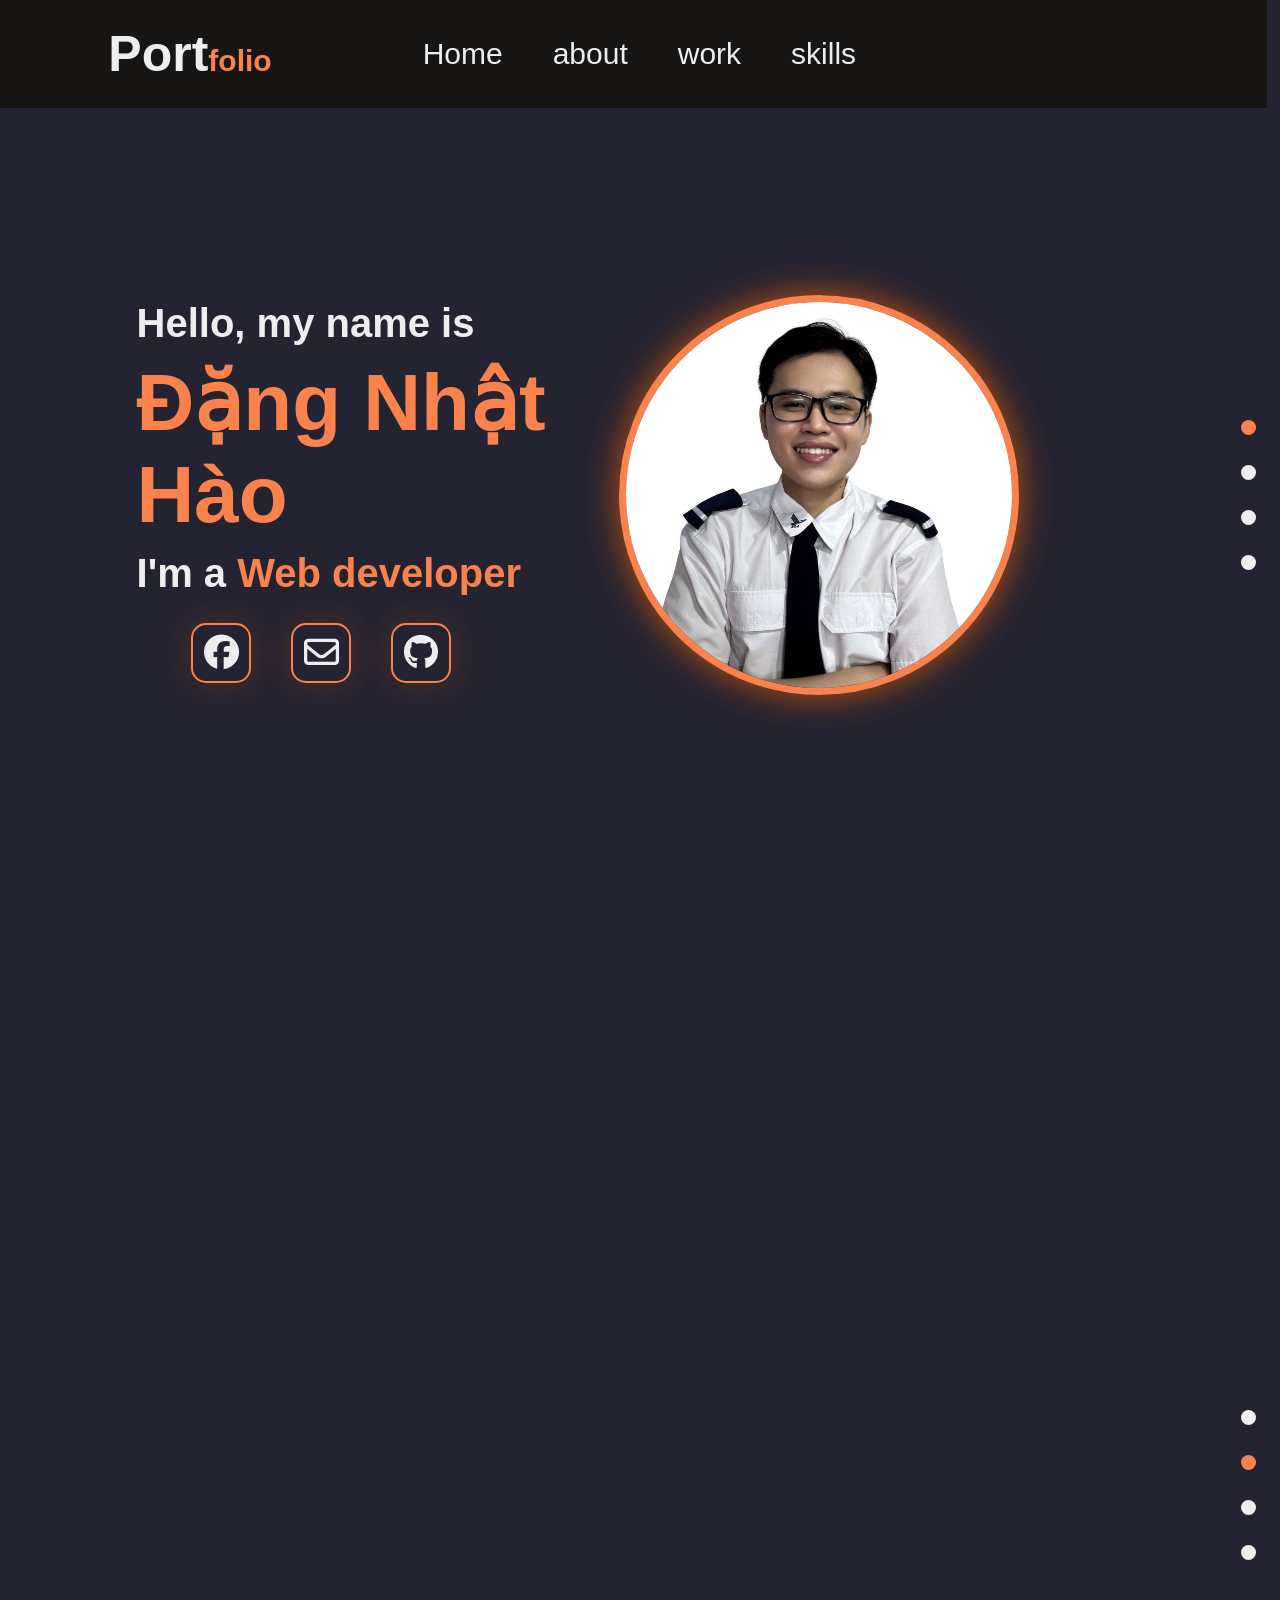
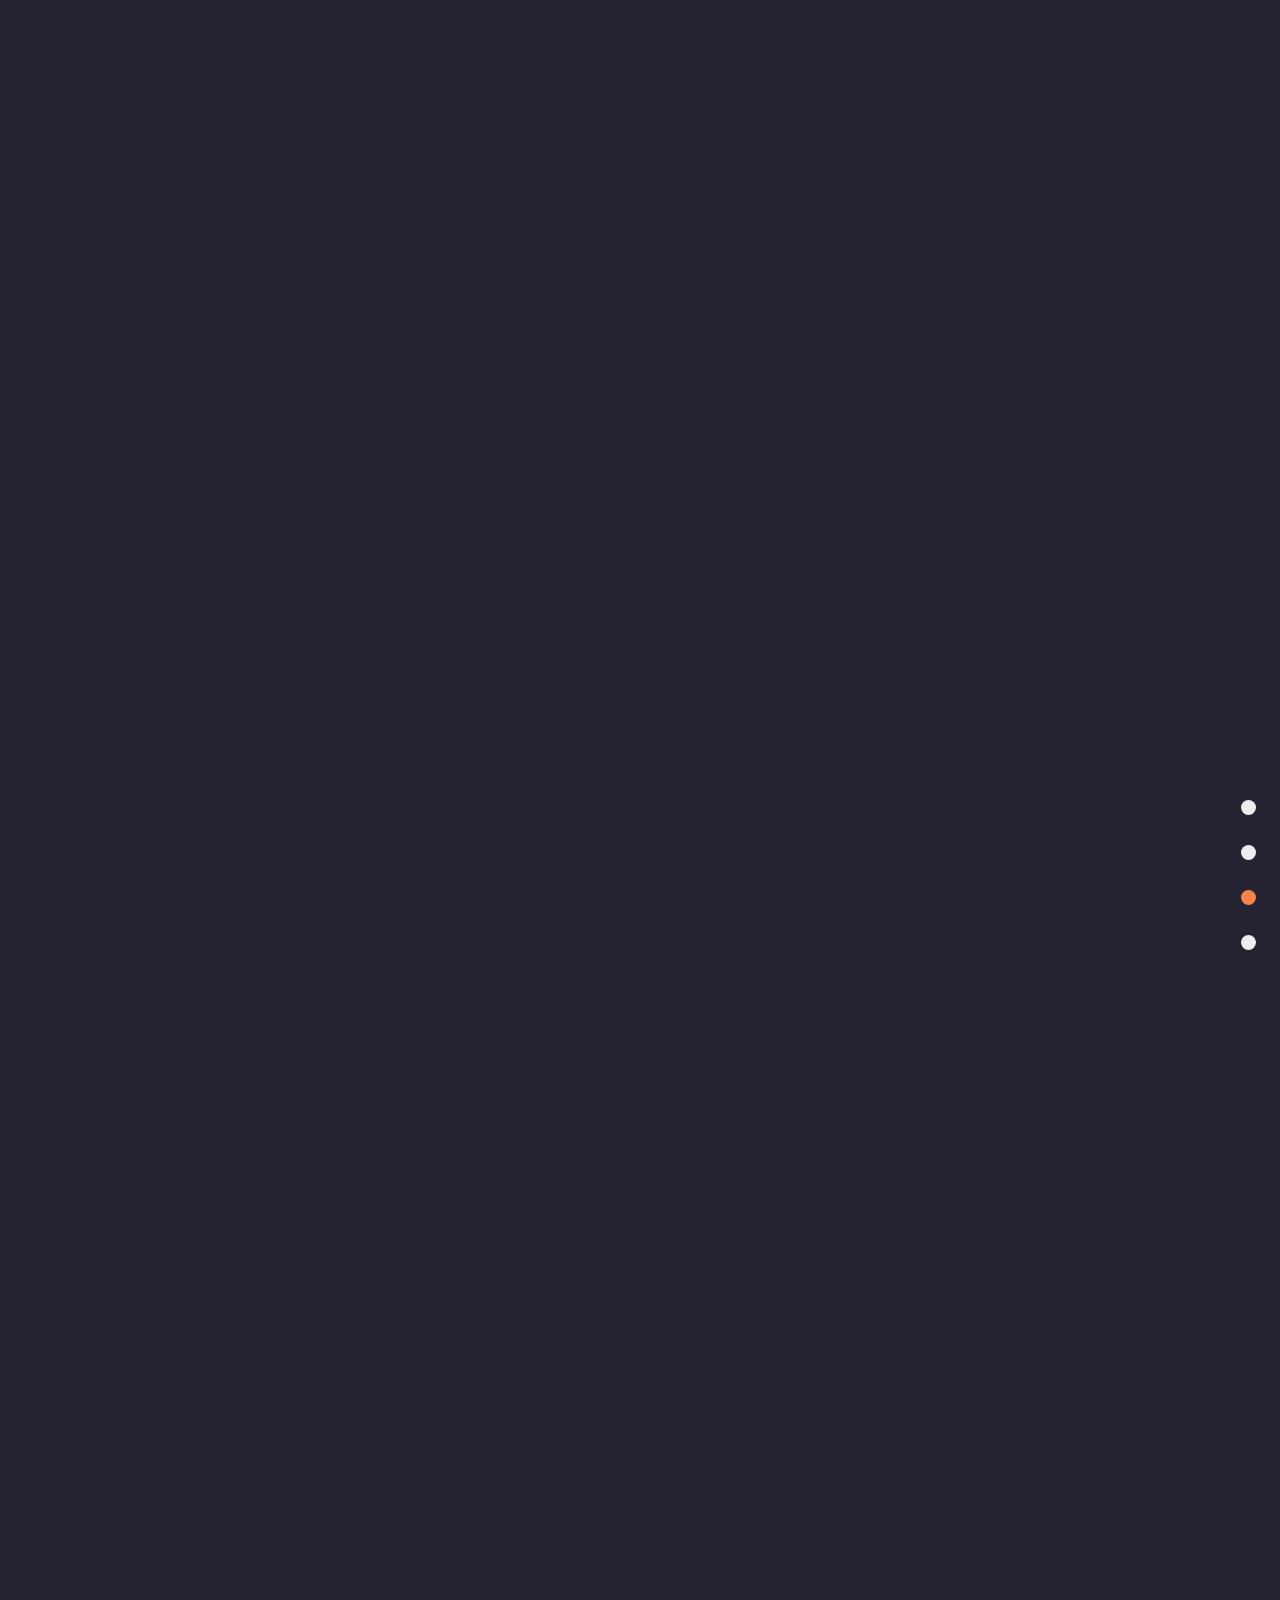
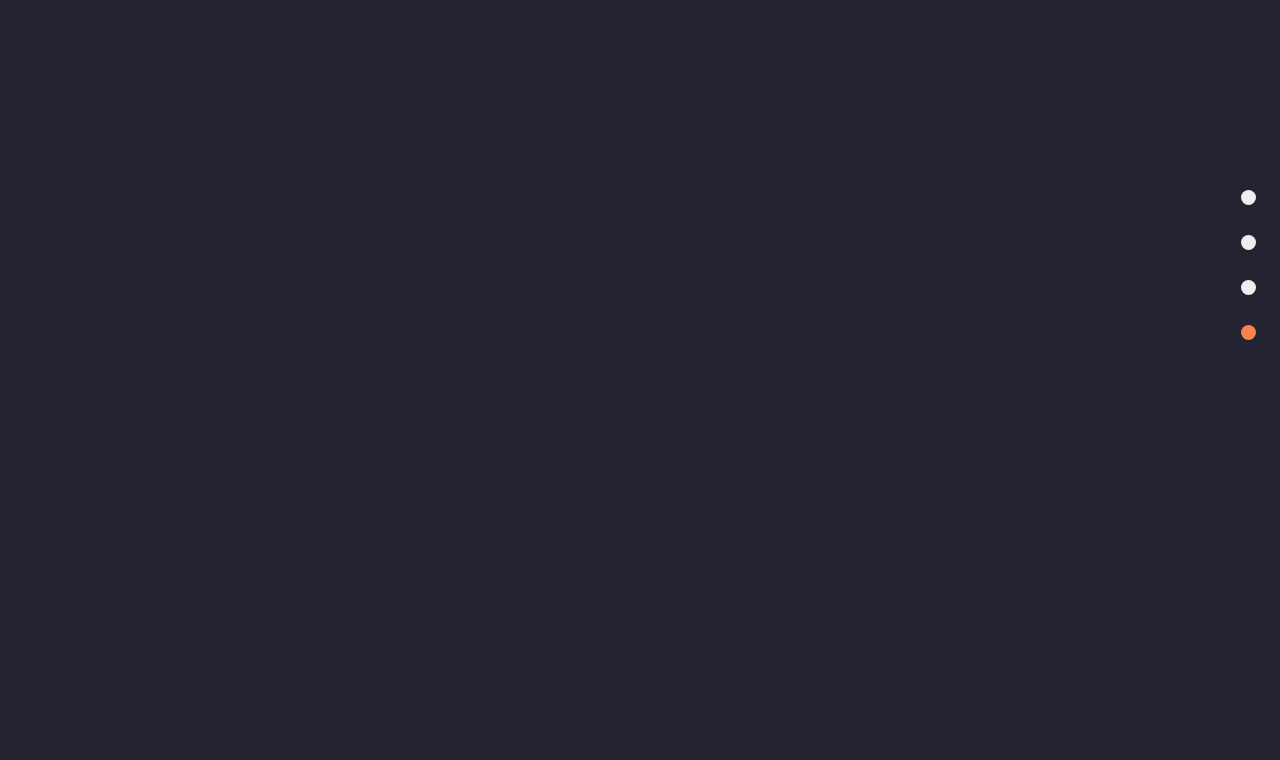
<file: index.html>
<!DOCTYPE html>
<html lang="en">
<head>
    <meta charset="UTF-8">
    <meta name="viewport" content="width=device-width, initial-scale=1.0">
    <title>Portfolio</title>

    <!-- CSS -->
    <link rel="stylesheet" href="portfolio.css">

    <!-- Font Awesome -->
    <link rel="stylesheet" href="https://cdnjs.cloudflare.com/ajax/libs/font-awesome/6.4.0/css/all.min.css">

    <!-- JS -->
    <script src="main.js" defer></script>
</head>

<body>
    <div class="container">

        <!-- NAV -->
        <nav class="nav">
            <div class="logo">Port<span class="fo">folio</span></div>
            <div class="menu">
                <ul>
                    <li><a href="#home">Home</a></li>
                    <li><a href="#about">about</a></li>
                    <li><a href="#work">work</a></li>
                    <li><a href="#skills">skills</a></li>
                </ul>
            </div>
        </nav>

        <!-- HOME -->
        <div id="home" class="web-container web-home">
            <div class="header">
                <div class="header-info scroll-move">
                    <div class="header-title">
                        <p>Hello, my name is</p>
                        <h1>Đặng Nhật <span>Hào</span></h1>
                        <p>I'm a <span class="typing">Web developer<span></p>
                    </div>

                    <div class="social scroll-move">
                        <div class="icon"><a href="https://www.facebook.com/angnhathao.1839/"><i class="fa-brands fa-facebook"></i></a></div>
                        <div class="icon"><a href="#"><i class="fa-regular fa-envelope"></i></a></div>
                        <div class="icon"><a href="https://github.com/nhathao1704"><i class="fa-brands fa-github"></i></a></div>
                    </div>
                </div>

                <div class="header-img scroll-move">
                    <img src="Mo.jpg" alt="hao">
                </div>
            </div>

            <div class="Dot">
                <a href="#home" class="dot active"></a>
                <a href="#about" class="dot"></a>
                <a href="#work" class="dot"></a>
                <a href="#skills" class="dot"></a>
            </div>
        </div>

        <!-- ABOUT -->
        <div id="about" class="web-container web-about">
            <div class="header">
                <div class="main-about">

                    <div class="img-about scroll-move">
                        <img src="Mo.jpg" alt="hao">
                    </div>

                    <div class="content-about scroll-move">
                        <div class="title-about">
                            <h1>About</h1>
                            <p>
                                Sinh viên Công nghệ Thông tin đang tìm kiếm vị trí Thực tập sinh Web Developer. Có kinh nghiệm xây dựng các ứng dụng web full-stack sử dụng React, Node.js và MongoDB thông qua các dự án cá nhân và học tập. Mong muốn tích lũy kinh nghiệm thực tế trong môi trường doanh nghiệp và đóng góp vào các dự án phát triển phần mềm trong thực tế.
                            </p>
                        </div>

                        <div class="personal scroll-move">
                            <div class="icon-personal"><i class="fa-solid fa-info"></i></div>
                            <h1>Personal info :</h1>
                        </div>

                        <div class="info-about">
                            <div class="info-about-right scroll-move">
                                <div class="items-about">
                                    <div class="icon-about"><i class="fa-solid fa-circle-user"></i></div>
                                    <p>Name: <span>Đặng Nhật Hào</span></p>
                                </div>

                                <div class="items-about">
                                    <div class="icon-about"><i class="fa-solid fa-calendar-days"></i></div>
                                    <p>Date of birth: <span>01/07/2004</span></p>
                                </div>

                                <div class="items-about">
                                    <div class="icon-about"><i class="fa-solid fa-location-dot"></i></div>
                                    <p>Adress: <span>Tp Hồ Chí Minh</span></p>
                                </div>
                            </div>

                            <div class="info-about-left scroll-move">
                                <div class="items-about">
                                    <div class="icon-about"><i class="fa-solid fa-phone"></i></div>
                                    <p>Phone: <span>0326106159</span></p>
                                </div>

                                <div class="items-about">
                                    <div class="icon-about"><i class="fa-solid fa-school"></i></div>
                                    <p>Education: <span>Học viện Hàng không</span></p>
                                </div>

                                <div class="items-about">
                                    <div class="icon-about"><i class="fa-solid fa-envelope"></i></div>
                                    <p>Email: <span>dangnhathao.work@gmail.com</span></p>
                                </div>
                            </div>

                        </div>
                    </div>
                </div>
            </div>

            <div class="Dot">
                <a href="#home" class="dot"></a>
                <a href="#about" class="dot active"></a>
                <a href="#work" class="dot"></a>
                <a href="#skills" class="dot"></a>
            </div>
        </div>

        <!-- WORK -->
        <div id="work" class="web-container web-work">
            <div class="header">
                <div class="main-work">

                    <h1 class="title-work scroll-move">My <span class="pr">Project</span></h1>

    

                    <div class="project-work">
                        <div class="item-work scroll-move">
                            <div class="item-inner">
                                <img src="Zolachat.png" alt="hao">
                                <h2 class="project-title">Zola Chat – Real-time Messaging App</h2>
                                <p class="project-tech">React • Node.js • Express • Socket.io • MongoDB</p>
                                <div class="project-buttons">
                                    <a href="https://github.com/nhathao1704/CHAT-APP" class="btn-project github">
                                        <i class="fa-brands fa-github"></i> View Project
                                    </a>

                                    <a href="https://chat-app-orcin-mu-59.vercel.app/" class="btn-project demo">
                                        <i class="fa-solid fa-arrow-up-right-from-square"></i> Live Demo
                                    </a>
                                </div>
                            </div>
                        </div>

                        <div class="item-work scroll-move">
                            <div class="item-inner">
                                <img src="dogbreed.png" alt="hao">
                                 <h2 class="project-title">Web Dog Breed Explorer</h2>
                                <p class="project-tech">React • Node.js • Express • MongoDB</p>
                                <div class="project-buttons">
                                    <a href="https://github.com/nhathao1704/dogbreedexplorer" class="btn-project github">
                                        <i class="fa-brands fa-github"></i> View Project
                                    </a>
                                </div>
                            </div>
                        </div>

                        <div class="item-work scroll-move">
                            <div class="item-inner">
                                 <img src="store.jpg" alt="hao">
                                 <h2 class="project-title">E-commerce fashion store</h2>
                                <p class="project-tech">PHP • HTML/CSS • MySQL</p>
                                <div class="project-buttons">
                                    <a href="https://github.com/nhathao1704/fashionstore" class="btn-project github">
                                        <i class="fa-brands fa-github"></i> View Project
                                    </a>
                                </div>
                            </div>
                        </div>

      
                    </div>
                </div>
            </div>
            <div class="Dot">
                <a href="#home" class="dot"></a>
                <a href="#about" class="dot"></a>
                <a href="#work" class="dot active"></a>
                <a href="#skills" class="dot"></a>
            </div>
        </div>

        <!-- SKILLS -->
        <div id="skills" class="web-container web-skills">
            <div class="header">
                <div class="main-skills">
                    <h1 class="title-skills scroll-move">My <span class="pr">skills</span></h1>
                 <div class="skills-grid scroll-move">

                    <!-- Frontend -->
                    <div class="skill-card">
                        <h2><i class="fa-solid fa-laptop-code"></i> Frontend</h2>

                        <div class="skill-tags">
                            <span>HTML5</span>
                            <span>CSS3</span>
                            <span>JavaScript</span>
                            <span>React.js</span>
                        </div>
                    </div>

                    <!-- Backend -->
                    <div class="skill-card">
                        <h2><i class="fa-solid fa-server"></i> Backend</h2>

                        <div class="skill-tags">
                            <span>Node.js</span>
                            <span>Express.js</span>
                            <span>RESTful API</span>
                        </div>
                    </div>

                    <!-- Database -->
                    <div class="skill-card">
                        <h2><i class="fa-solid fa-database"></i> Database</h2>

                        <div class="skill-tags">
                            <span>SQLite</span>
                            <span>Firebase</span>
                            <span>MySQL</span>
                            <span>MongoDB</span>
                        </div>
                    </div>

                    <!-- Tools -->
                    <div class="skill-card">
                        <h2><i class="fa-solid fa-screwdriver-wrench"></i> Other Tools</h2>

                        <div class="skill-tags">
                            <span>Git</span>
                            <span>GitHub</span>
                            <span>Render</span>
                            <span>Vercel</span>
                            <span>Postman</span>
                        </div>
                    </div>

                </div>
                </div>
            </div>

            <div class="Dot">
                <a href="#home" class="dot"></a>
                <a href="#about" class="dot"></a>
                <a href="#work" class="dot"></a>
                <a href="#skills" class="dot active"></a>
            </div>
        </div>

    </div>
</body>
</html>
</file>
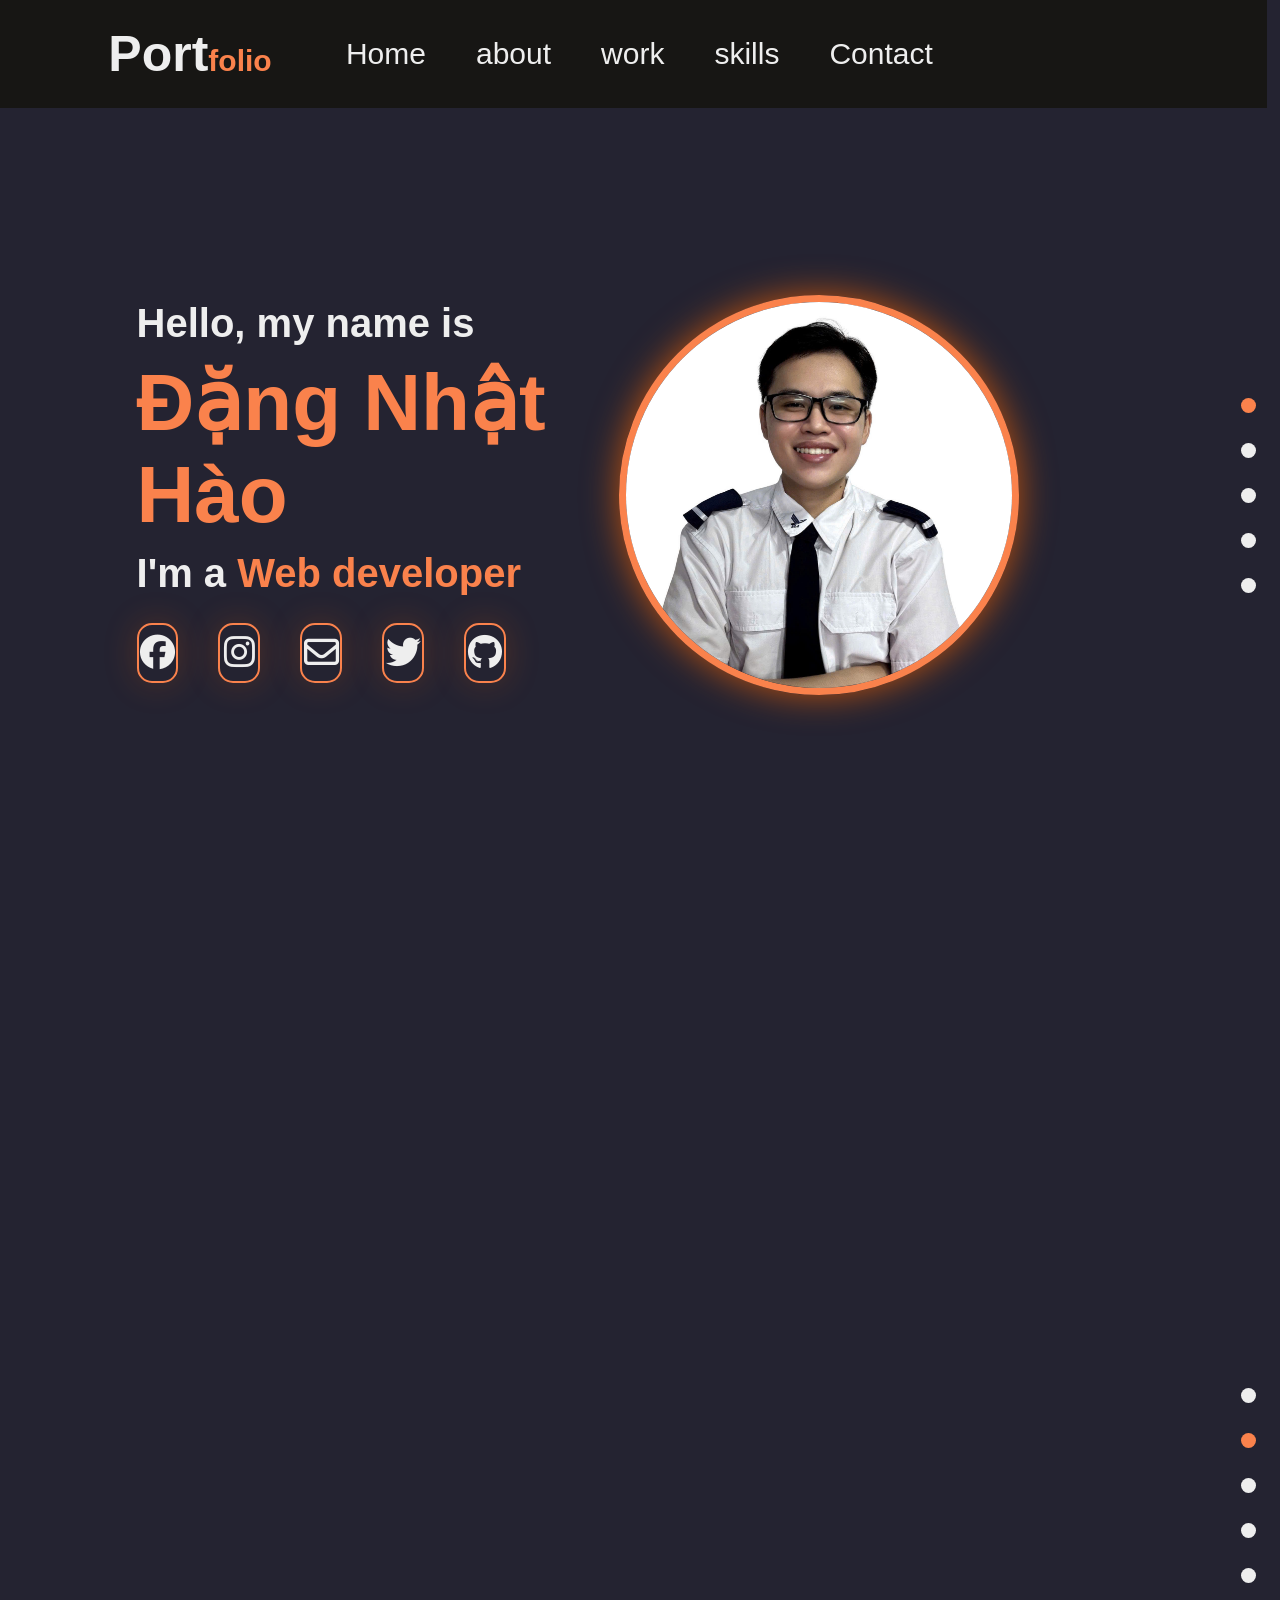
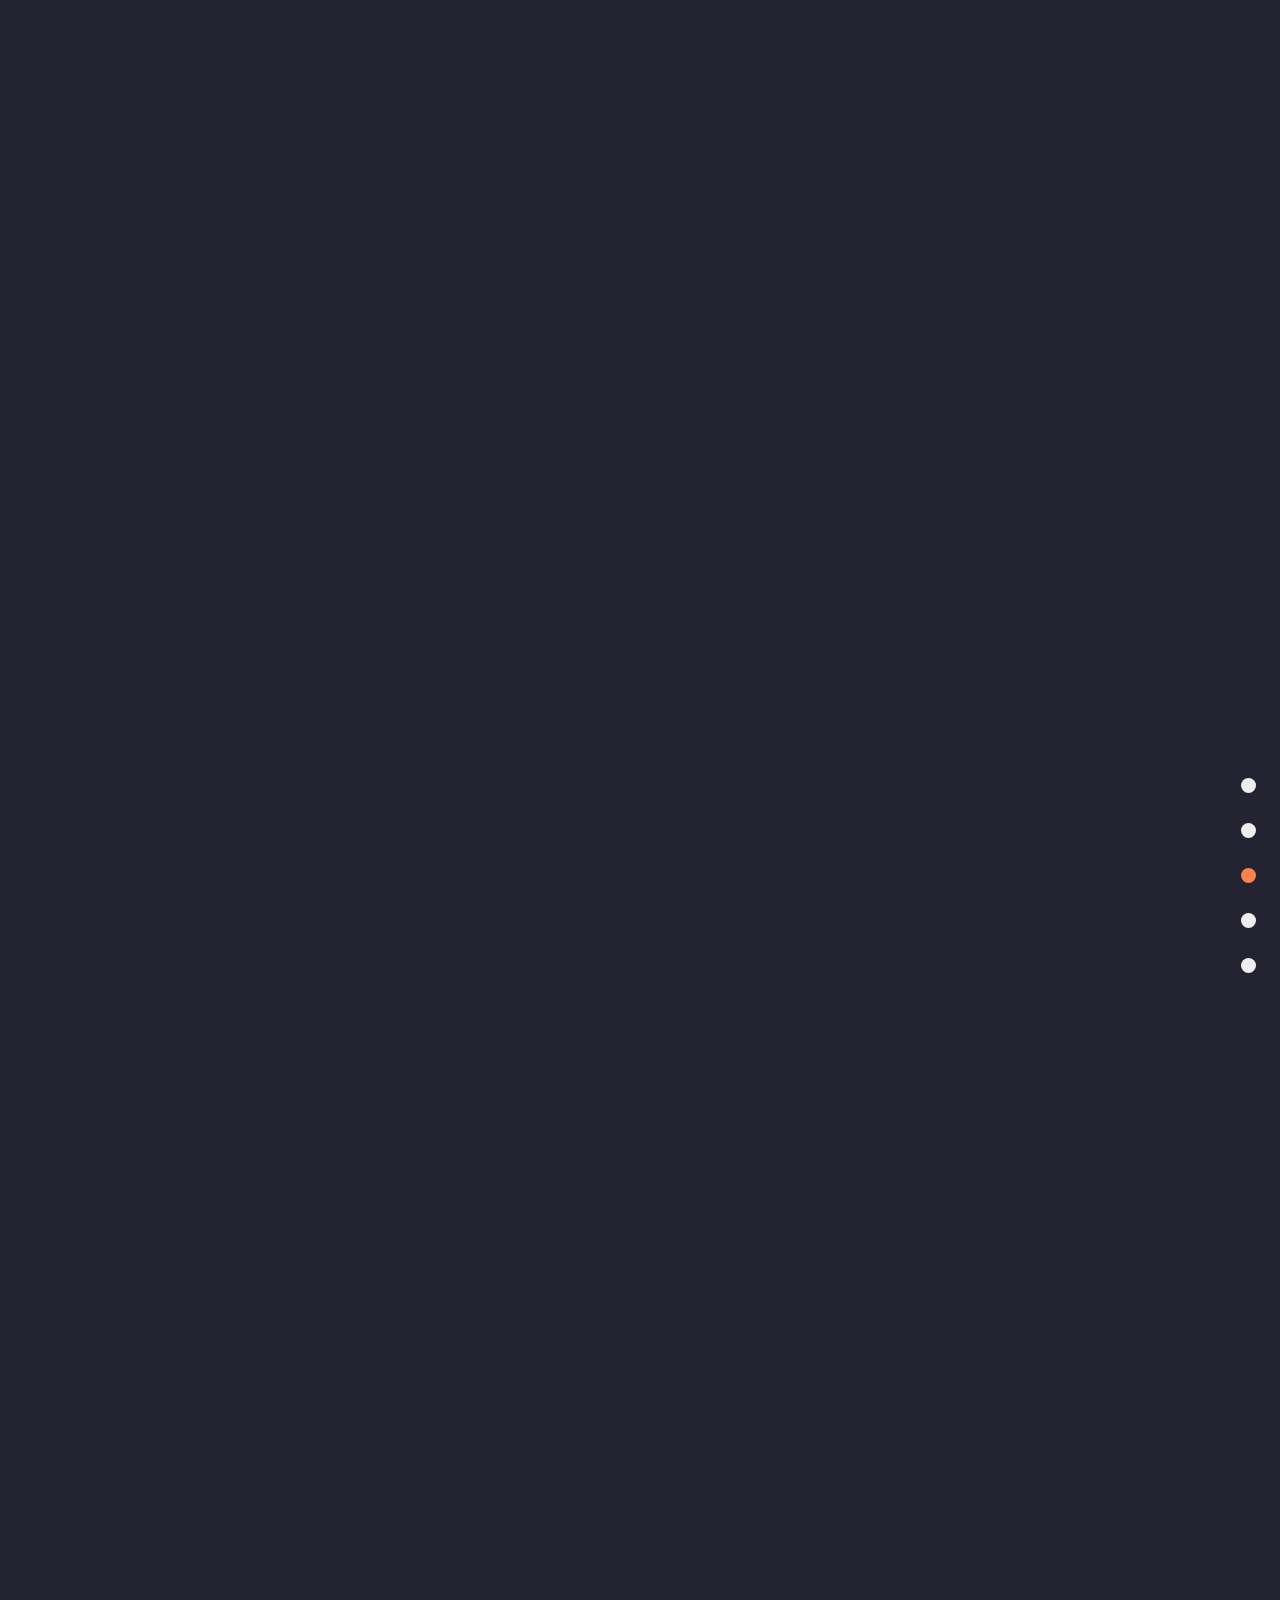
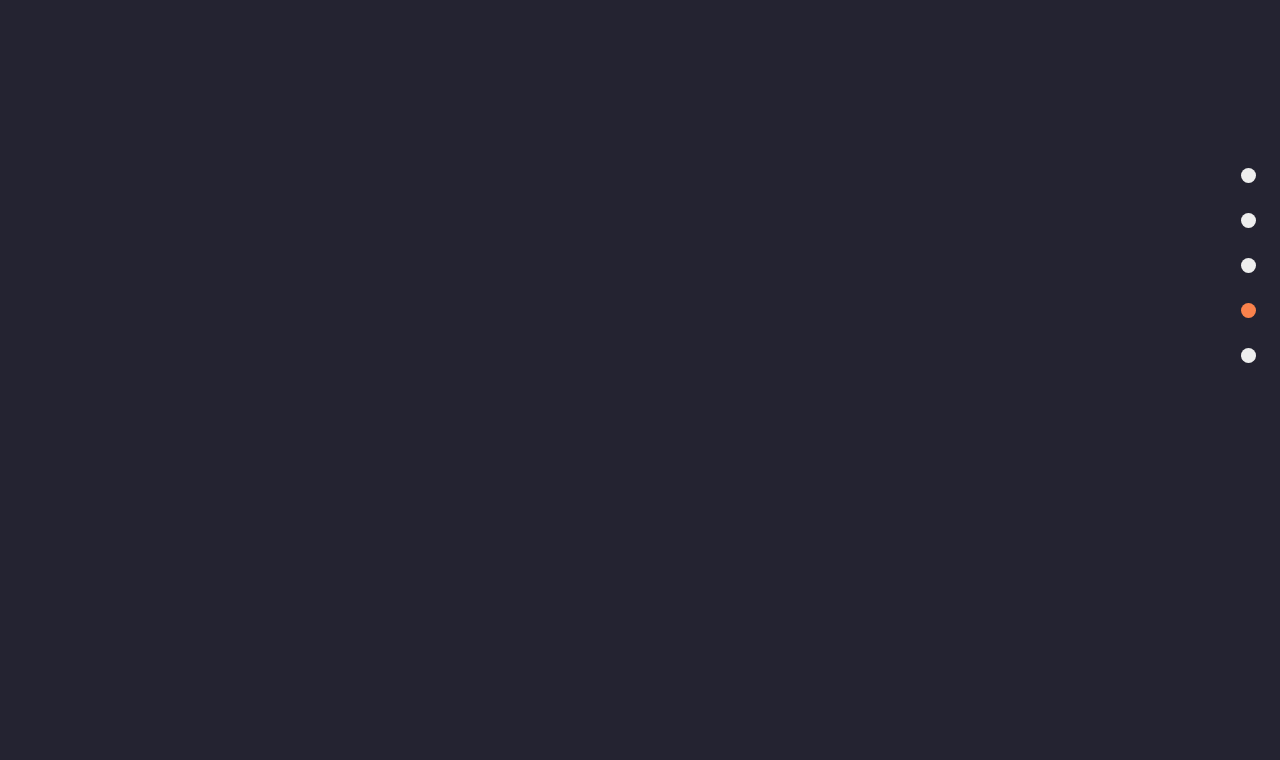
<file: portfolio.html>
<!DOCTYPE html>
<html lang="en">
<head>
    <meta charset="UTF-8">
    <meta name="viewport" content="width=device-width, initial-scale=1.0">
    <title>Portfolio</title>

    <!-- CSS -->
    <link rel="stylesheet" href="portfolio.css">

    <!-- Font Awesome -->
    <link rel="stylesheet" href="https://cdnjs.cloudflare.com/ajax/libs/font-awesome/6.4.0/css/all.min.css">

    <!-- JS -->
    <script src="main.js" defer></script>
</head>

<body>
    <div class="container">

        <!-- NAV -->
        <nav class="nav">
            <div class="logo">Port<span class="fo">folio</span></div>
            <div class="menu">
                <ul>
                    <li><a href="#home">Home</a></li>
                    <li><a href="#about">about</a></li>
                    <li><a href="#work">work</a></li>
                    <li><a href="#skills">skills</a></li>
                    <li><a href="#contact">Contact</a></li>
                </ul>
            </div>
        </nav>

        <!-- HOME -->
        <div id="home" class="web-container web-home">
            <div class="header">
                <div class="header-info scroll-move">
                    <div class="header-title">
                        <p>Hello, my name is</p>
                        <h1>Đặng Nhật <span>Hào</span></h1>
                        <p>I'm a <span class="typing">Web developer<span></p>
                    </div>

                    <div class="social scroll-move">
                        <div class="icon"><a href="#"><i class="fa-brands fa-facebook"></i></a></div>
                        <div class="icon"><a href="#"><i class="fa-brands fa-instagram"></i></a></div>
                        <div class="icon"><a href="#"><i class="fa-regular fa-envelope"></i></a></div>
                        <div class="icon"><a href="#"><i class="fa-brands fa-twitter"></i></a></div>
                        <div class="icon"><a href="#"><i class="fa-brands fa-github"></i></a></div>
                    </div>
                </div>

                <div class="header-img scroll-move">
                    <img src="Mo.jpg" alt="hao">
                </div>
            </div>

            <div class="Dot">
                <a href="#home" class="dot active"></a>
                <a href="#about" class="dot"></a>
                <a href="#work" class="dot"></a>
                <a href="#skills" class="dot"></a>
                <a href="#contact" class="dot"></a>
            </div>
        </div>

        <!-- ABOUT -->
        <div id="about" class="web-container web-about">
            <div class="header">
                <div class="main-about">

                    <div class="img-about scroll-move">
                        <img src="Mo.jpg" alt="hao">
                    </div>

                    <div class="content-about scroll-move">
                        <div class="title-about">
                            <h1>About</h1>
                            <p>
                                gfhahfhksjdgdkjhghgoyfohgwoHEFBHOIDSHOHDOGHHDGHDH
                                SDGSGHLGHLSHGLKHGLHGLKGLAGLJGLKAFGJLFJGLAJDGLNFL
                                LFNDAFLKGNLGNLKFGNLKGLGNLKNGALKANGLKAGLKNLKFLKNF
                                NGFNLKFGLKGLKGLGLGLKGKLGLGJGLJLGJGLJGLKJGLKJGLKJ
                            </p>
                        </div>

                        <div class="personal scroll-move">
                            <div class="icon-personal"><i class="fa-solid fa-info"></i></div>
                            <h1>Personal info :</h1>
                        </div>

                        <div class="info-about">
                            <div class="info-about-right scroll-move">
                                <div class="items-about">
                                    <div class="icon-about"><i class="fa-solid fa-circle-user"></i></div>
                                    <p>Name: <span>Đặng Nhật Hào</span></p>
                                </div>

                                <div class="items-about">
                                    <div class="icon-about"><i class="fa-solid fa-calendar-days"></i></div>
                                    <p>Date of birth: <span>01/07/2004</span></p>
                                </div>

                                <div class="items-about">
                                    <div class="icon-about"><i class="fa-solid fa-location-dot"></i></div>
                                    <p>Adress: <span>Tp Hồ Chí Minh</span></p>
                                </div>
                            </div>

                            <div class="info-about-left scroll-move">
                                <div class="items-about">
                                    <div class="icon-about"><i class="fa-solid fa-phone"></i></div>
                                    <p>Phone: <span>0326106159</span></p>
                                </div>

                                <div class="items-about">
                                    <div class="icon-about"><i class="fa-solid fa-school"></i></div>
                                    <p>Education: <span>Học viện Hàng không</span></p>
                                </div>

                                <div class="items-about">
                                    <div class="icon-about"><i class="fa-solid fa-envelope"></i></div>
                                    <p>Email: <span>dangnhathao1704@gmail.com</span></p>
                                </div>
                            </div>

                        </div>
                    </div>
                </div>
            </div>

            <div class="Dot">
                <a href="#home" class="dot"></a>
                <a href="#about" class="dot active"></a>
                <a href="#work" class="dot"></a>
                <a href="#skills" class="dot"></a>
                <a href="#contact" class="dot"></a>
            </div>
        </div>

        <!-- WORK -->
        <div id="work" class="web-container web-work">
            <div class="header">
                <div class="main-work">

                    <h1 class="title-work scroll-move">My <span class="pr">Project</span></h1>

                    <div class="catelogy-work scroll-move">
                        <div class="catelogy2-work"><a href="">ALL</a></div>
                        <div class="catelogy2-work"><a href="">Rest Api</a></div>
                    </div>

                    <div class="project-work">
                        <div class="item-work scroll-move">
                            <div class="item-inner">
                                <img src="Mo.jpg" alt="hao">
                                <h2>Hao</h2>
                                <p>Hứa</p>
                            </div>
                        </div>

                        <div class="item-work scroll-move">
                            <div class="item-inner">
                                <img src="Mo.jpg" alt="hao">
                                <h2>Hao</h2>
                                <p>Hứa</p>
                            </div>
                        </div>

                        <div class="item-work scroll-move">
                            <div class="item-inner">
                                <img src="Mo.jpg" alt="hao">
                                <h2>Hao</h2>
                                <p>Hứa</p>
                            </div>
                        </div>

                        <div class="item-work scroll-move">
                            <div class="item-inner">
                                <img src="Mo.jpg" alt="hao">
                                <h2>Hao</h2>
                                <p>Hứa</p>
                            </div>
                        </div>
                    </div>
                </div>
            </div>
            <div class="Dot">
                <a href="#home" class="dot"></a>
                <a href="#about" class="dot"></a>
                <a href="#work" class="dot active"></a>
                <a href="#skills" class="dot"></a>
                <a href="#contact" class="dot"></a>
            </div>
        </div>

        <!-- SKILLS -->
        <div id="skills" class="web-container web-skills">
            <div class="header">
                <div class="main-skills">
                    <h1 class="title-skills scroll-move">My <span class="pr">skills</span></h1>
                </div>
            </div>

            <div class="Dot">
                <a href="#home" class="dot"></a>
                <a href="#about" class="dot"></a>
                <a href="#work" class="dot"></a>
                <a href="#skills" class="dot active"></a>
                <a href="#contact" class="dot"></a>
            </div>
        </div>

    </div>
</body>
</html>
</file>
<file: portfolio.css>
:root{
    --color-header: #242331;
    --color-bg: #EEEEEE;
    --color-or:#FA824C;
    --color-sa:#CFDBD5;
    --color-ng:#171614;
    --nav-height: 100hv;

}
* {
  margin: 0;
  padding: 0;
  box-sizing: border-box;
}

body {
  width: 100%;
  height: 100%;
  overflow-x: hidden; /* chặn tràn ngang */
  background-color: var(--color-header); /* màu nền trùng */
}
html {
  scroll-behavior: smooth;
  scroll-padding-top: var(--nav-height);
}


.container{
    font-family: Arial, sans-serif;
    background-color:var(--color-header)
    
}

.nav{
    display: flex;
    justify-content: space-between; /* canh giữa ngang */
     align-items: center; /* canh giữa dọc */
    padding: 25px 50px;
    background-color: var(--color-ng);
    position: fixed;     /* Giữ cố định */
    top: 0;              /* Dính sát mép trên */
    left: 0;
    width: 99vw;         /* Chiếm full chiều ngang */
    z-index: 1000;       /* Nằm trên các phần khác */  
   
}
.logo{
    font-size: 50px;
    font-weight: bold;
    color: var(--color-bg);
    margin-left: 5%;
    width: 15%;
    text-align: center;
}
.fo{
    color: var(--color-or);
    font-size:30px;
}
.menu{
    width:80%;
    justify-content: center;
    display: flex;
    align-items: center;
    margin-right: 18%;
 
    
}
.nav ul{
    list-style: none;
    display: flex;
    gap: 50px;
     
}
.nav ul li a{
    color: var(--color-bg);
    text-decoration: none;
    font-size: 30px;
}
.nav ul li a:hover{
    color: var(--color-or);
    text-shadow:0 0 35px rgba(255, 102, 0, 0.6);
   
}
/*phan than*/
.web-container {
    width: 100%;
    min-height: 110vh;   /* chiếm đúng 1 màn hình */
    display: flex;
    scroll-margin-top: var(--nav-height); /* bằng chiều cao navbar */
}

.web-home{
    background-color: var;
  
}



/*phan than - ben phai*/
.Dot{
    width: 5%;
    height: auto;
    display: flex;
  justify-content: center;
    align-items: center;
    flex-direction: column; 
}
.dot{
    background-color: var(--color-bg);
    border-radius: 50%;
    width: 15px;
    height: 15px;
    margin: 15px 0;
}
.dot:hover{
    background-color: var(--color-or);
    cursor: pointer;
}
.dot.active{
    background-color: var(--color-or);
}
/*phan than - giua*/

.header{
     text-align: center;
    width: 95%;
    height: auto;
   display: flex;
    justify-content: center;
    align-items: center;
    margin: 0% auto;
    
}
.header-info{
    width: 38%;
    height: auto;
    text-align: left;
    margin-right: 20px;
    
}
.header-title{
    font-weight: bold;
    color: var(--color-bg);
    margin-bottom: 20px;
    border-radius: 15px;
    text-align: left;
    width: 90%;
    display:flex;
    flex-direction: column;
    gap: 10px;
}
.header-info p{
    font-size: 40px;
}
.typing{
    color: var(--color-or);
   
}
.header-info h1{
    font-size:80px;
    color: var(--color-or);
    
}

.header-img { 
    width: 400px; /* khung hình tròn nen de px va width = height*/
    height: 400px;
    border-radius: 50%;
    overflow: hidden;       /* cắt ảnh thừa */
    box-shadow: 0 0 50px rgba(0, 0, 0, .1);
    border: 7px solid var(--color-or);
    margin-right: 5%;
    box-shadow: 0 0 35px rgba(255, 102, 0, 0.7);
   
}
.header-img img { /* lam hinh fit vao vong tron */
    width: 100%;
    height: 100%;
    object-fit: cover;  /* giữ tỉ lệ, lấp đầy vòng tròn */
}
.social{
    width:80%;
    display:flex;
    justify-content: center ;
    align-items: center;
    gap: 40px;
    margin-top: 20px; 
}
.icon{
    margin: 7px 0;
    border:2px solid var(--color-or);
    border-radius: 15px;
    width: 60px;
    height: 60px;
    justify-content: center;
    align-items: center;
    display: flex;
    box-shadow: 0 0 35px rgba(255, 102, 0, 0.2);;
}
.social a{
    color: var(--color-bg);
    font-size: 35px;

}

.icon:hover{
    background-color: var(--color-or);
}
.icon:hover a {
  color: white;
}
/*about*/
.web-about{
 background-color:var();
}
.main-about{
    display:flex;
    justify-content:center ;
    align-items: center;
    flex-direction: row;
    width:95%;
    gap:10%;
    height: auto;
}
.img-about{
    width: 420px;
    background-color: #EEEEEE;
    height: 420px;
    border-radius: 30px;
    border: 7px solid var(--color-or);
    box-shadow: 0 0 35px rgba(255, 102, 0, 0.7);
    overflow: hidden;
    margin-bottom: 2%;
}
.img-about img{
    width: 100%;
    height: 100%;
    object-fit: cover;
}
.content-about{
    width:50%;
    display:flex;
    justify-content:center;
    align-items: center;
    flex-direction: column;
    margin-top: -6%;
    height: auto;
    
}
.title-about{
    width:100%;
    margin-bottom: 5%;
    text-align:left;
    color: var(--color-bg);
    height:auto;
    
}
.title-about h1{
    color:var(--color-or);
    text-align:left;
    font-size:70px;
}
.title-about p{
    font-size:20px;
    line-height:1.5;
    background-color: rgba(255,255,255,0.05);
    padding:20px 25px;
    border-radius:15px;
    border-left:4px solid var(--color-or);
    margin-top:15px;
    text-align: justify;
}
.personal{
    width: 100%;
    color:var(--color-or);
    text-align: left;
    font-size:20px;
    display:flex;
    align-items: center;
    gap:5px;
}
.icon-personal{
     width: 30px;
    height:30px;
    display: flex;
    justify-content: center;
    align-items: center;
    border: 2px solid var(--color-or);
    border-radius: 50%;
    box-shadow: 0 0 35px rgba(255, 102, 0, 0.2);
    color:var(--color-bg);
    font-size:15px;
    margin-left:0.5%;
}


.info-about{
    margin-top: 3%;
    width: 100%;
    height: auto;
    display: flex;
    justify-content: center;
    align-items: center;
    flex-direction: row;
    height: auto;
    gap:5px;
    
}
.info-about-right{
    width:100%;
    display:flex;
    justify-content: center;
    align-items: left;
    flex-direction: column;
    gap:30px;
}
.info-about-left{
    width:100%;
    display:flex;
    justify-content: center;
    align-items: left;
    flex-direction: column;
    gap:30px;
}
.items-about{
    display: flex;
    align-items: center;
    gap: 7px; /* khoảng cách giữa icon và chữ */
    color: var(--color-bg);
   
}
.icon-about{
    width: 55px;
    height:55px;
    display: flex;
    justify-content: center;
    align-items: center;
    border: 2px solid var(--color-or);
    border-radius: 50%;
    box-shadow: 0 0 35px rgba(255, 102, 0, 0.2);
}
.icon-about i{
    font-size:30px;
    color:var(--color-bg);
    
}
.items-about p{
    font-size:20px;
    color:var(--color-or);
    text-align: left;
}
.items-about span{
    color: var(--color-bg)
}



/*work*/
.web-work{
    background-color:var();
}
.main-work{
    display: flex;
    justify-content: center;
     align-items: center;
    flex-direction: column;
    gap: 50px;  
    width:90%;
}
.main-work h1{
    font-size: 100px;
    font-weight: bold;
    color: var(--color-bg);
    text-align: center;
    margin-bottom: px;
    width: 100%;
}
.pr{
    color:var(--color-or)
}
.catelogy-work{
    width:100%;
    height:auto;
    display: flex;
    justify-content: center;
    align-items: center;
    gap:30px;
    margin-bottom: 2%;
    margin-top:-1%;
}
.catelogy2-work{
    width: 100px;
    height: 40px;
    font-size: 20px;
    justify-content: center;
    display: flex;
    align-items: center;
    border-radius: 20px;
    border: 0.5px solid var(--color-or);
     box-shadow: 0 0 35px rgba(255, 102, 0, 0.2);
}
.catelogy2-work a{
    color:var(--color-bg);
    text-decoration: none;

}
.catelogy2-work:hover{
    background-color: h;
}
.project-work{
    display: flex;
    justify-content: space-between;
     align-items: center;
    width: 100%;
    gap:30px;
    height: auto;

}
.item-work{
    width: 50%;
    height: auto;
    text-align: center;
    box-shadow: 0 0 35px rgba(255, 102, 0, 0.5);
    border-radius: 15px;
    padding: 20px;
    border: 5px solid var(--color-or);
    background-color:var(--color-bg);
    transition: transform 0.3s, box-shadow 0.3s; /* thêm hiệu ứng mượt */
}
.item-work img{
    width: 280px;
    height: 280px;
    border-radius: 15px;

}
.project-title{
    font-size:20px;
    color:var(--color-ng);
    margin-top:10px;
}
.project-tech{
    font-size:14px;
    color:#666;
    margin-top:5px;
}
.project-buttons{
    display:flex;
    justify-content:center;
    gap:15px;
    margin-top:15px;
}

.btn-project{
    text-decoration:none;
    padding:8px 14px;
    border-radius:8px;
    font-size:14px;
    font-weight:bold;
    display:flex;
    align-items:center;
    gap:6px;
    transition:0.3s;
}
.github{
    background-color:#24292e;
    color:white;
}

.github:hover{
    background-color:#000;
}
.demo{
    background-color:var(--color-or);
    color:white;
}

.demo:hover{
    transform:scale(1.05);
    box-shadow:0 0 15px rgba(255,102,0,0.6);
}
/* Khi hover */
.item-work:hover {
    transform: translateY(-10px) scale(1.05); /* nhích lên và phóng to nhẹ */
    box-shadow: 0 0 50px rgba(0, 0, 0, .2);   /* đổ bóng đậm hơn */

}
/*skills*/
.main-skills{
    display: flex;
    justify-content: center;
     align-items: center;
    flex-direction: column;  
    width:90%;
}
.main-skills h1{
    font-size: 100px;
    font-weight: bold;
    color: var(--color-bg);
    text-align: center;
    margin-bottom: px;
    width: 100%;
}
/* hiệu ứng xuất hiện từ dưới lên */
.scroll-move {
    opacity: 0;
    transform: translateY(50px);
    transition: opacity 0.5s ease-out, transform 0.6s ease-out;
}

.scroll-move.visible {
    opacity: 1;
    transform: translateY(0);
}

.item-work {
    transition: transform 0.3s ease, box-shadow 0.3s ease;
}

.item-work:hover {
    transform: translateY(-10px) scale(1.05);
    box-shadow: 0 0 35px rgba(0,0,0,0.3);
}


/* ========================
   SKILLS SECTION
======================== */

.web-skills{
    background-color: var(--color-header);
}

/* grid layout */
.skills-grid{
    display:flex;
    justify-content:center;
    align-items:stretch;
    flex-wrap:wrap;
    gap:40px;
    width:100%;
    margin-top:40px;
}

/* card */
.skill-card{
    width:260px;
    background-color:white;
    padding:30px;
    border-radius:20px;
    border:2px solid var(--color-or);
    transition:0.3s;
    box-shadow:0 0 25px rgba(0,0,0,0.3);
}

/* hover */
.skill-card:hover{
    transform:translateY(-10px);
    box-shadow:0 0 35px rgba(250,130,76,0.6);
}

/* title */
.skill-card h2{
    color:var(--color-or);
    font-size:22px;
    margin-bottom:20px;
    display:flex;
    align-items:center;
}

/* icon */
.skill-card i{
    margin-right:10px;
}

/* tag container */
.skill-tags{
    display:flex;
    flex-wrap:wrap;
    gap:12px;
}

/* skill tag */
.skill-tags span{
    padding:8px 14px;
    border-radius:20px;
    border:1px solid var(--color-or);
    color:var(--color-bg);
    background-color:var(--color-or);
    font-size:14px;
    transition:0.3s;
}

/* hover tag */
.skill-tags span:hover{
    background-color:var(--color-bg);
    color:var(--color-or);
    transform:scale(1.05);
}


/* ========================
   RESPONSIVE DESIGN
======================== */

/* Tablet (iPad) */
@media (max-width: 1024px) {
    /* Navigation */
    .nav {
        padding: 15px 20px;
    }
    
    .logo {
        font-size: 35px;
        width: auto;
        margin-left: 0;
    }
    
    .menu {
        width: auto;
        margin-right: 0;
    }
    
    .nav ul {
        gap: 25px;
    }
    
    .nav ul li a {
        font-size: 20px;
    }
    
    /* Header */
    .header {
        flex-direction: column-reverse;
        padding: 80px 20px 20px;
    }
    
    .header-info {
        width: 100%;
        text-align: center;
        margin-right: 0;
        margin-top: 30px;
    }
    
    .header-title {
        align-items: center;
    }
    
    .header-title p {
        font-size: 25px;
    }
    
    .header-info h1 {
        font-size: 50px;
    }
    
    .header-img {
        width: 280px;
        height: 280px;
        margin-right: 0;
    }
    
    /* About */
    .main-about {
        flex-direction: column;
        gap: 30px;
    }
    
    .img-about {
        width: 300px;
        height: 300px;
    }
    
    .content-about {
        width: 90%;
        margin-top: 0;
    }
    
    .title-about h1 {
        font-size: 50px;
    }
    
    .title-about p {
        font-size: 16px;
    }
    
    .info-about {
        flex-direction: column;
        gap: 20px;
    }
    
    /* Work */
    .main-work h1 {
        font-size: 60px;
    }
    
    .project-work {
        flex-direction: column;
    }
    
    .item-work {
        width: 100%;
    }
    
    .item-work img {
        width: 100%;
        max-width: 280px;
        height: auto;
    }
    
    /* Skills */
    .main-skills h1 {
        font-size: 60px;
    }
    
    .skills-grid {
        gap: 20px;
    }
    
    .skill-card {
        width: 45%;
        min-width: 250px;
    }
}

/* Mobile */
@media (max-width: 600px) {
    /* Navigation */
    .nav {
        flex-direction: column;
        padding: 15px;
        gap: 15px;
    }
    
    .logo {
        font-size: 28px;
    }
    
    .menu {
        width: 100%;
    }
    
    .nav ul {
        gap: 15px;
        flex-wrap: wrap;
        justify-content: center;
    }
    
    .nav ul li a {
        font-size: 16px;
    }
    
    /* Header */
    .header {
        padding: 120px 15px 20px;
    }
    
    .header-title p {
        font-size: 18px;
    }
    
    .header-info h1 {
        font-size: 36px;
    }
    
    .header-info p {
        font-size: 24px;
    }
    
    .header-img {
        width: 200px;
        height: 200px;
    }
    
    .social {
        gap: 20px;
    }
    
    .icon {
        width: 45px;
        height: 45px;
    }
    
    .icon a {
        font-size: 24px;
    }
    
    /* Dot navigation */
    .Dot {
        display: none;
    }
    
    /* About */
    .img-about {
        width: 250px;
        height: 250px;
    }
    
    .title-about h1 {
        font-size: 40px;
    }
    
    .title-about p {
        font-size: 14px;
        padding: 15px;
    }
    
    .personal h1 {
        font-size: 20px;
    }
    
    .items-about {
        flex-direction: row;
        align-items: center;
        gap: 10px;
    }
    
    .items-about p {
        font-size: 16px;
    }
    
    .icon-about {
        width: 40px;
        height: 40px;
    }
    
    .icon-about i {
        font-size: 20px;
    }
    
    .info-about-right,
    .info-about-left {
        width: 100%;
    }
    
    /* Work */
    .main-work h1 {
        font-size: 40px;
    }
    
    .catelogy-work {
        flex-wrap: wrap;
        gap: 10px;
    }
    
    .project-title {
        font-size: 16px;
    }
    
    .project-tech {
        font-size: 12px;
    }
    
    .project-buttons {
        flex-direction: column;
    }
    
    .btn-project {
        width: 100%;
        justify-content: center;
    }
    
    /* Skills */
    .main-skills h1 {
        font-size: 40px;
    }
    
    .skill-card {
        width: 100%;
        padding: 20px;
    }
    
    .skill-card h2 {
        font-size: 18px;
    }
    
    .skill-tags span {
        font-size: 12px;
        padding: 6px 10px;
    }
}

/* Small Mobile */
@media (max-width: 400px) {
    .header-info h1 {
        font-size: 28px;
    }
    
    .header-img {
        width: 160px;
        height: 160px;
    }
    
    .title-about h1 {
        font-size: 32px;
    }
    
    .img-about {
        width: 200px;
        height: 200px;
    }
}
</file>
